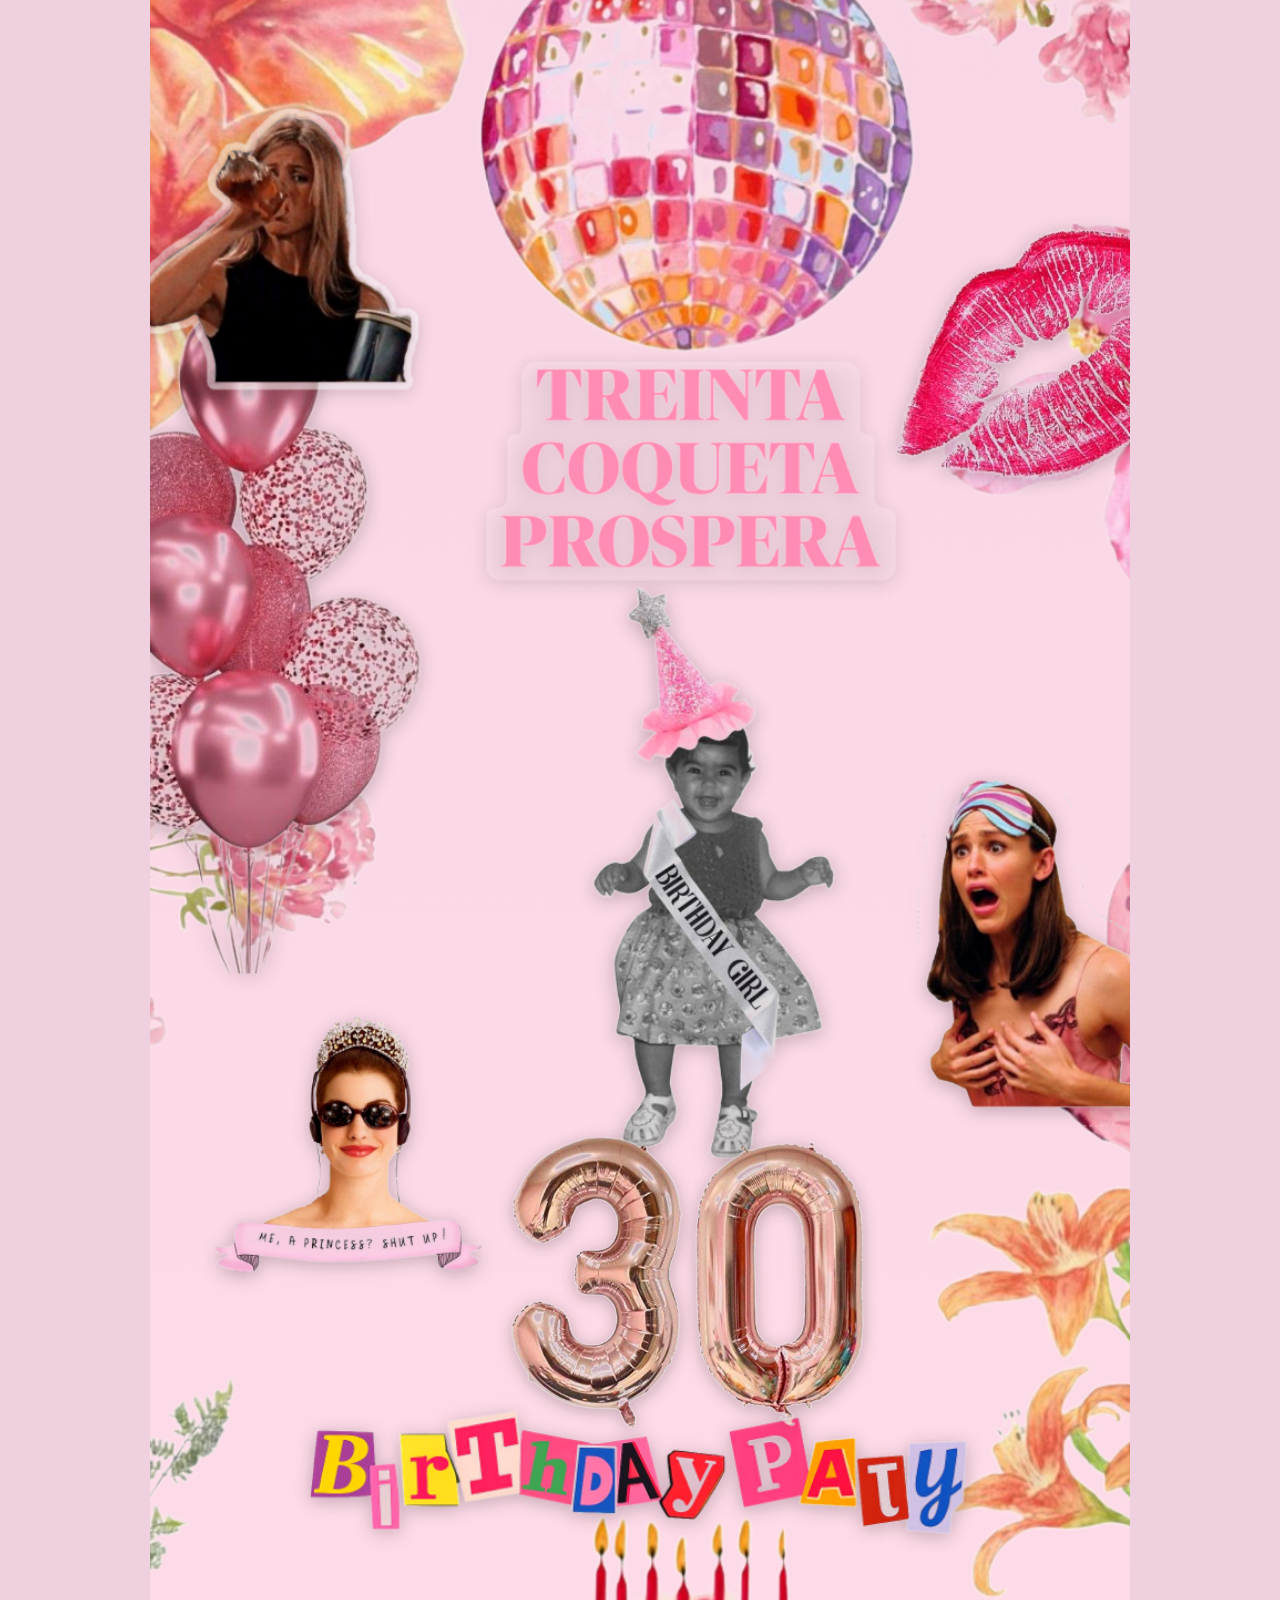
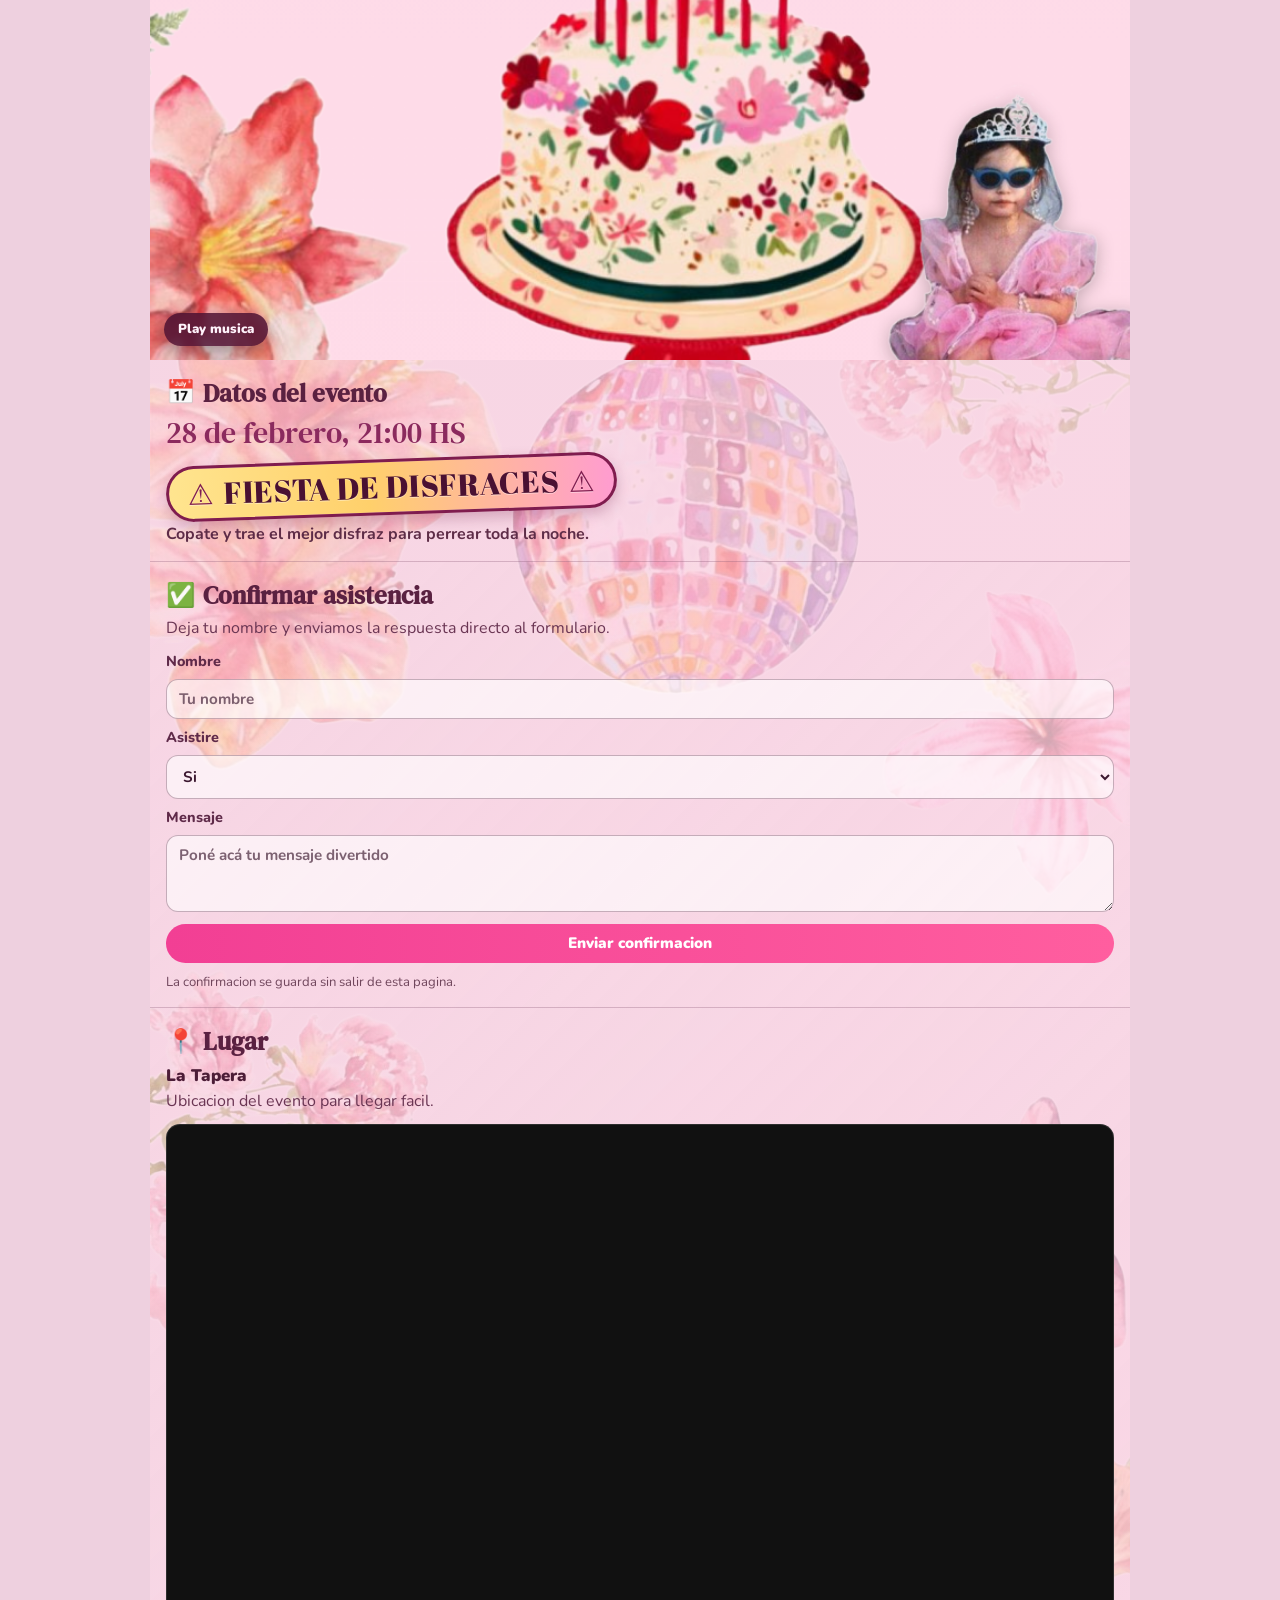
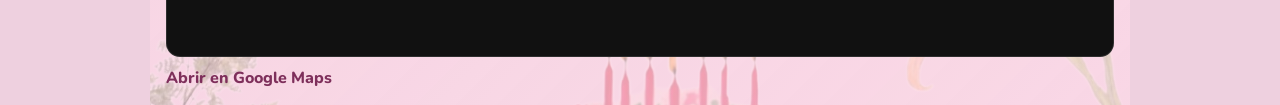
<file: index.html>
﻿<!doctype html>
<html lang="es">
<head>
  <meta charset="UTF-8">
  <meta name="viewport" content="width=device-width, initial-scale=1.0">
  <title>Invitacion Cumple Vane</title>
  <link rel="preconnect" href="https://fonts.googleapis.com">
  <link rel="preconnect" href="https://fonts.gstatic.com" crossorigin>
  <link href="https://fonts.googleapis.com/css2?family=Abril+Fatface&family=DM+Serif+Text:opsz@9..40&family=Nunito:wght@500;700;900&display=swap" rel="stylesheet">
  <link rel="stylesheet" href="styles.css">
</head>
<body>
  <main class="scene">
    <div class="hero-layout">
      <section class="poster" aria-label="Invitacion de cumpleanos estilo collage">
        <img class="layer fondo" src="imagenes/section1_sin_30.png" alt="Fondo base del collage" draggable="false">
        <img class="layer sticker num3" src="imagenes/3.png" alt="Globo con numero tres" draggable="false">
        <img class="layer sticker num0" src="imagenes/0.png" alt="Globo con numero cero" draggable="false">
        <audio id="bgAudio" src="audio-cumple.mp3" preload="auto" playsinline webkit-playsinline></audio>
        <button id="musicToggle" class="music-toggle" type="button" aria-label="Reproducir musica">Play musica</button>
      </section>

      <aside class="side-stack">
        <section class="card event-info-card" id="datos-evento">
          <h2><span class="section-icon" aria-hidden="true">&#128197;</span>Datos del evento</h2>
          <p class="event-date">28 de febrero, 21:00 HS</p>
          <p class="costume-banner">Fiesta de Disfraces</p>
          <p class="event-text">Copate y trae el mejor disfraz para perrear toda la noche.</p>
        </section>

        <section class="card rsvp-card" id="confirmar">
          <h2><span class="section-icon" aria-hidden="true">&#9989;</span>Confirmar asistencia</h2>
          <p class="card-copy">Deja tu nombre y enviamos la respuesta directo al formulario.</p>
          <form
            id="rsvpForm"
            class="rsvp-form"
            data-form-action="https://docs.google.com/forms/d/e/1FAIpQLSd0SC8fOkjfTJYXOxGX5WZ84uDnUM_SQbt0JGOrwpYEcAN0kQ/formResponse"
            data-entry-name="entry.469026367"
            data-entry-attendance="entry.967123086"
            data-entry-note="entry.132387428">
            <label for="guestName">Nombre</label>
            <input id="guestName" name="guestName" type="text" placeholder="Tu nombre" required>

            <label for="attendance">Asistire</label>
            <select id="attendance" name="attendance">
              <option value="Si">Si</option>
              <option value="No">No</option>
            </select>

            <label for="guestNote">Mensaje</label>
            <textarea id="guestNote" name="guestNote" rows="3" placeholder="Poné acá tu mensaje divertido"></textarea>

            <button type="submit">Enviar confirmacion</button>
          </form>
          <p class="hint">La confirmacion se guarda sin salir de esta pagina.</p>
        </section>

        <section class="card map-card" id="ubicacion">
          <h2><span class="section-icon" aria-hidden="true">&#128205;</span>Lugar</h2>
          <p class="venue-name">La Tapera</p>
          <p class="card-copy">Ubicacion del evento para llegar facil.</p>

          <div class="map-wrap">
            <iframe src="https://www.google.com/maps/embed?pb=!1m18!1m12!1m3!1d826.0138578857014!2d-56.19699075511193!3d-34.09372039669266!2m3!1f0!2f0!3f0!3m2!1i1024!2i768!4f13.1!3m3!1m2!1s0x95a0934584992fcb%3A0x7b6324c25eaa5d8d!2sLa%20Tapera!5e0!3m2!1ses-419!2suy!4v1770947531520!5m2!1ses-419!2suy" width="600" height="450" style="border:0;" allowfullscreen="" loading="lazy" referrerpolicy="no-referrer-when-downgrade"></iframe>
          </div>

          <a class="map-link" href="https://www.google.com/maps/place/La+Tapera/@-34.0937204,-56.1969908,19z/data=!4m6!3m5!1s0x95a0934584992fcb:0x7b6324c25eaa5d8d!8m2!3d-34.0936092!4d-56.1969614!16s%2Fg%2F11t_ky2d7m?entry=ttu&g_ep=EgoyMDI2MDIxMC4wIKXMDSoASAFQAw%3D%3D" target="_blank" rel="noopener noreferrer">Abrir en Google Maps</a>
        </section>
      </aside>
    </div>
  </main>

  <div id="rsvpPopup" class="rsvp-popup" hidden>
    <div class="rsvp-popup__backdrop" data-popup-close></div>
    <div class="rsvp-popup__card" role="dialog" aria-modal="true" aria-labelledby="rsvpPopupTitle">
      <button type="button" class="rsvp-popup__close" aria-label="Cerrar mensaje" data-popup-close>x</button>
      <img id="rsvpPopupImage" class="rsvp-popup__image" alt="" hidden>
      <h3 id="rsvpPopupTitle" class="rsvp-popup__title"></h3>
      <p id="rsvpPopupText" class="rsvp-popup__text"></p>
      <button type="button" class="rsvp-popup__action" data-popup-close>Cerrar</button>
    </div>
  </div>

  <script src="script.js"></script>
</body>
</html>
</file>
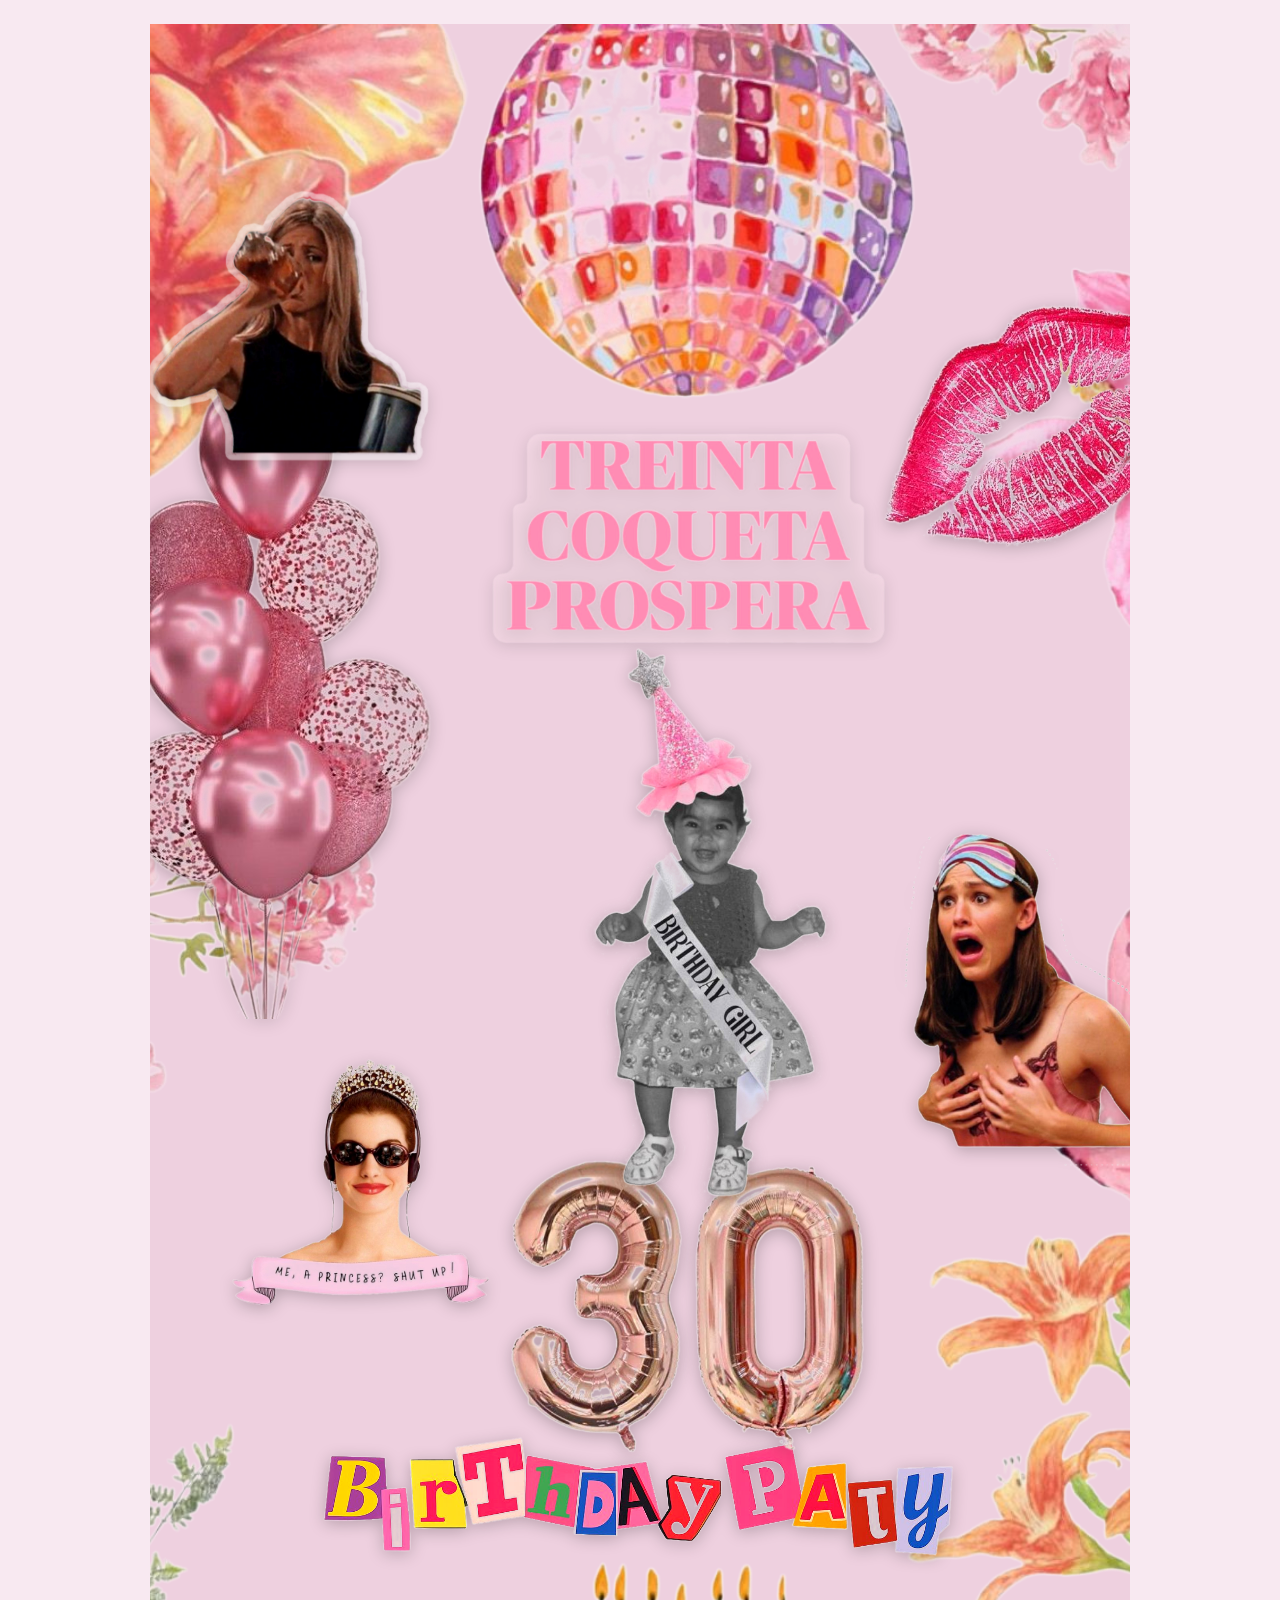
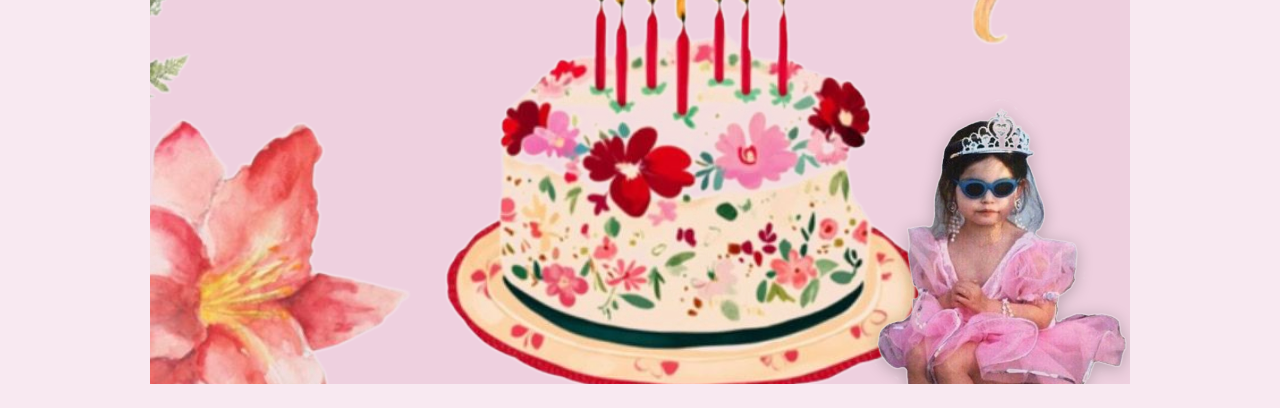
<file: section1-capture.html>
﻿<!doctype html>
<html lang="es">
<head>
  <meta charset="UTF-8">
  <meta name="viewport" content="width=device-width, initial-scale=1.0">
  <title>Captura Seccion 1</title>
  <link rel="stylesheet" href="styles.css">
  <style>
    body { margin: 0; padding: 24px; display: flex; justify-content: center; background: #f8e9f1; }
    .scene { width: 100%; max-width: 980px; min-height: auto; }
    .hero-layout { display: block; }
    .poster-frame { margin: 0; }
  </style>
</head>
<body>
  <main class="scene">
    <div class="hero-layout">
      <div class="poster-frame">
        <section class="poster" aria-label="Invitacion de cumpleanos estilo collage">
          <img class="layer sticker num3" src="imagenes/3.png" alt="Globo con numero tres" draggable="false">
          <img class="layer sticker num0" src="imagenes/0.png" alt="Globo con numero cero" draggable="false">
          <img class="layer sticker nina" src="imagenes/ni&#241;a.png" alt="Nina con sombrero de fiesta" draggable="false">

          <img class="layer fondo" src="imagenes/fondo.png" alt="Fondo decorativo con flores y pastel" draggable="false">
          <img class="layer sticker globos" src="imagenes/globos.png" alt="Ramo de globos rosas" draggable="false">
          <img class="layer sticker beso" src="imagenes/beso.png" alt="Estampa de labios rosas" draggable="false">
          <img class="layer sticker sorpresa" src="imagenes/mujer_sorprendida.png" alt="Mujer sorprendida" draggable="false">
          <img class="layer sticker happy" src="imagenes/happy_birthday.png" alt="Texto birthday party estilo recortes" draggable="false">
          <img class="layer sticker cartel" src="imagenes/cartel_30.png" alt="Cartel de treinta coqueta prospera" draggable="false">
          <img class="layer sticker princess" src="imagenes/princess.png" alt="Nina vestida de princesa" draggable="false">
          <img class="layer sticker corona" src="imagenes/ni&#241;a_corona.png" alt="Mujer con corona" draggable="false">
          <img class="layer sticker anniston" src="imagenes/anniston.png" alt="Mujer brindando" draggable="false">
        </section>
      </div>
    </div>
  </main>
</body>
</html>
</file>
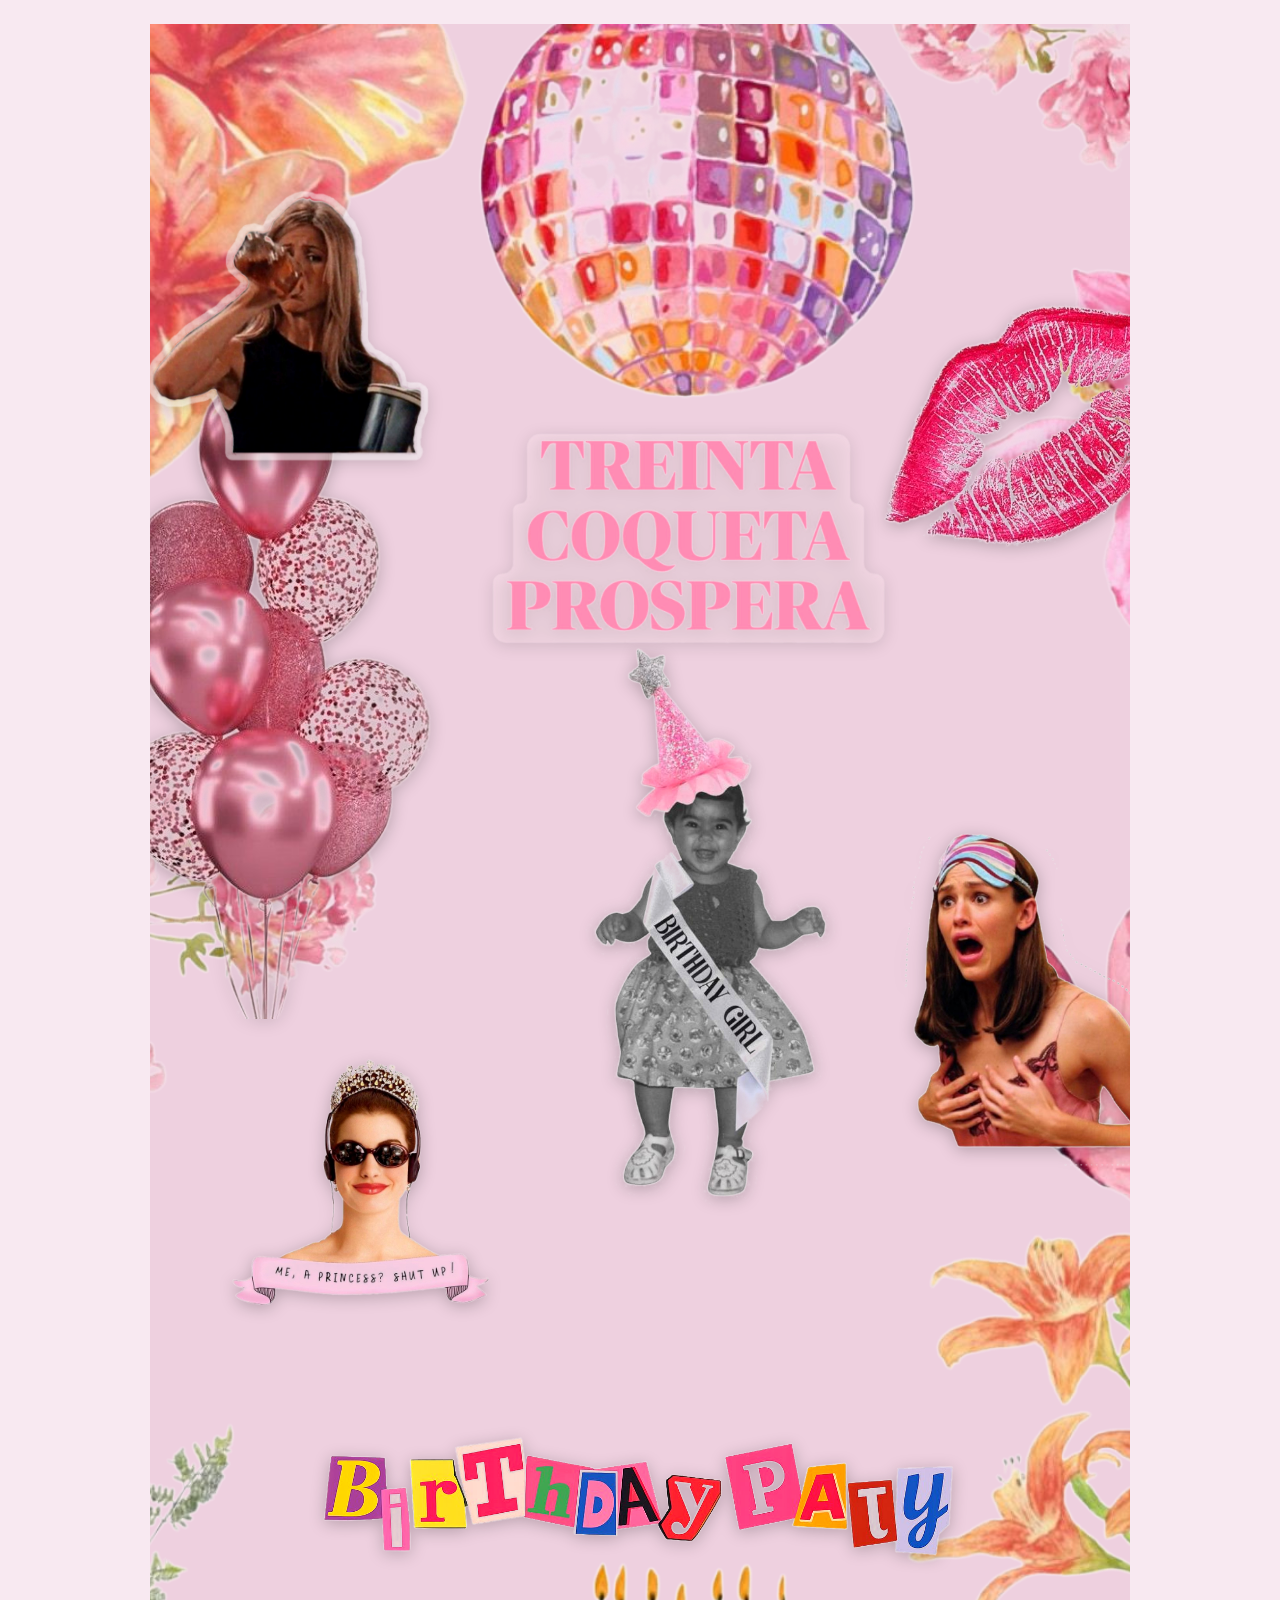
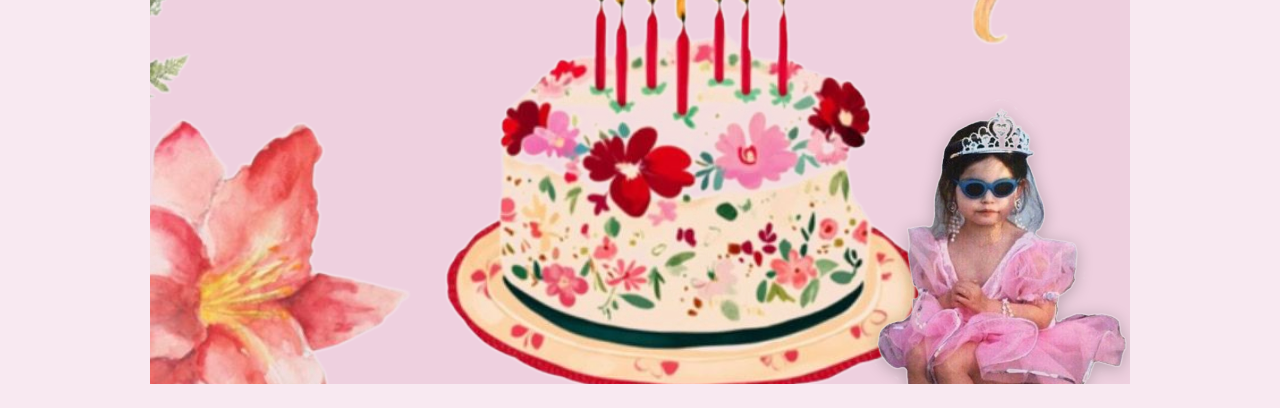
<file: section1-sin-30-capture.html>
﻿<!doctype html>
<html lang="es">
<head>
  <meta charset="UTF-8">
  <meta name="viewport" content="width=device-width, initial-scale=1.0">
  <title>Captura Seccion 1 sin 3 y 0</title>
  <link rel="stylesheet" href="styles.css">
  <style>
    body { margin: 0; padding: 24px; display: flex; justify-content: center; background: #f8e9f1; }
    .scene { width: 100%; max-width: 980px; min-height: auto; }
    .hero-layout { display: block; }
    .poster-frame { margin: 0; }
  </style>
</head>
<body>
  <main class="scene">
    <div class="hero-layout">
      <div class="poster-frame">
        <section class="poster" aria-label="Invitacion de cumpleanos estilo collage">
          <img class="layer sticker nina" src="imagenes/ni&#241;a.png" alt="Nina con sombrero de fiesta" draggable="false">

          <img class="layer fondo" src="imagenes/fondo.png" alt="Fondo decorativo con flores y pastel" draggable="false">
          <img class="layer sticker globos" src="imagenes/globos.png" alt="Ramo de globos rosas" draggable="false">
          <img class="layer sticker beso" src="imagenes/beso.png" alt="Estampa de labios rosas" draggable="false">
          <img class="layer sticker sorpresa" src="imagenes/mujer_sorprendida.png" alt="Mujer sorprendida" draggable="false">
          <img class="layer sticker happy" src="imagenes/happy_birthday.png" alt="Texto birthday party estilo recortes" draggable="false">
          <img class="layer sticker cartel" src="imagenes/cartel_30.png" alt="Cartel de treinta coqueta prospera" draggable="false">
          <img class="layer sticker princess" src="imagenes/princess.png" alt="Nina vestida de princesa" draggable="false">
          <img class="layer sticker corona" src="imagenes/ni&#241;a_corona.png" alt="Mujer con corona" draggable="false">
          <img class="layer sticker anniston" src="imagenes/anniston.png" alt="Mujer brindando" draggable="false">
        </section>
      </div>
    </div>
  </main>
</body>
</html>
</file>
<file: styles.css>
:root {
  --bg: #eed0df;
  --panel: #171723;
  --panel-border: rgba(255, 255, 255, 0.1);
  --ink: #231631;
  --rose: #f03c8f;
  --rose-soft: #ffd6e6;
  --gold: #c9983f;
  --shadow: 0 18px 42px rgba(0, 0, 0, 0.42);
}

* {
  box-sizing: border-box;
}

body {
  margin: 0;
  min-height: 100vh;
  overflow-x: hidden;
  background: #eed0df;
  color: #fff;
  font-family: "Nunito", sans-serif;
}

.scene {
  width: 100%;
  max-width: 980px;
  margin-inline: auto;
  padding: 0;
}

.hero-layout {
  display: grid;
  gap: 0;
  grid-template-columns: 1fr;
}

.poster {
  width: 100%;
  max-width: none;
  margin-inline: 0;
  aspect-ratio: 9 / 18;
  border-radius: 0;
  overflow: hidden;
  position: relative;
  isolation: isolate;
  background: #eed0df;
}

.poster::before {
  content: none;
  position: absolute;
  inset: 0;
  background: radial-gradient(circle, rgba(255, 255, 255, 0.09) 0.8px, transparent 1px);
  background-size: 8px 8px;
  opacity: 0.24;
  pointer-events: none;
  z-index: 1;
}

.music-toggle {
  position: absolute;
  left: 14px;
  bottom: 14px;
  z-index: 24;
  border: 0;
  border-radius: 999px;
  background: rgba(74, 16, 50, 0.84);
  color: #fff3fb;
  font: 900 0.82rem/1 "Nunito", sans-serif;
  padding: 10px 14px;
  box-shadow: 0 8px 20px rgba(20, 8, 17, 0.38);
  cursor: pointer;
  backdrop-filter: blur(3px);
}

.music-toggle.is-playing {
  background: linear-gradient(90deg, #f23f94, #ff5e9f);
}

.layer {
  position: absolute;
  opacity: 1;
}

img.layer {
  display: block;
  user-select: none;
  pointer-events: none;
}

.fondo {
  inset: 0;
  z-index: 2;
  width: 100%;
  height: 100%;
  object-fit: cover;
  transform: scale(1.045);
  transform-origin: 50% 50%;
}

.sticker {
  z-index: 6;
  filter: saturate(1.06) contrast(1.04) drop-shadow(0 3px 8px rgba(0, 0, 0, 0.24));
}

.num3 {
  width: 68%;
  left: 20.2%;
  top: 34.8%;
  z-index: 16;
  transform-origin: 50% 85%;
  animation: balloon-three 4.8s ease-in-out infinite;
  will-change: transform;
}

.num0 {
  width: 68%;
  left: 20.9%;
  top: 34.8%;
  z-index: 16;
  transform-origin: 50% 85%;
  animation: balloon-zero 5.2s ease-in-out infinite 0.35s;
  will-change: transform;
}

@keyframes balloon-three {
  0%,
  100% {
    transform: translate3d(0, 0, 0) rotate(-1.5deg);
  }
  25% {
    transform: translate3d(-6px, -10px, 0) rotate(-3deg);
  }
  50% {
    transform: translate3d(2px, -16px, 0) rotate(0.5deg);
  }
  75% {
    transform: translate3d(7px, -8px, 0) rotate(2deg);
  }
}

@keyframes balloon-zero {
  0%,
  100% {
    transform: translate3d(0, 0, 0) rotate(1.2deg);
  }
  25% {
    transform: translate3d(7px, -8px, 0) rotate(2.6deg);
  }
  50% {
    transform: translate3d(-3px, -15px, 0) rotate(-0.4deg);
  }
  75% {
    transform: translate3d(-8px, -9px, 0) rotate(-2.1deg);
  }
}

.nina {
  width: 60%;
  left: 25.5%;
  top: 22%;
  z-index: 18;
}

.globos {
  width: 45%;
  left: -10%;
  top: 16%;
  z-index: 8;
}

.beso {
  width: 34%;
  right: -8%;
  top: 14%;
  z-index: 9;
}

.sorpresa {
  width: 37%;
  right: -8%;
  top: 34%;
  z-index: 10;
}

.happy {
  width: 82%;
  left: 9%;
  top: 62%;
  z-index: 12;
}

.cartel {
  width: 44%;
  left: 55%;
  top: 28%;
  transform: translate(-50%, -50%);
  z-index: 11;
}

.info {
  left: 10%;
  top: 50.8%;
  width: 80%;
  color: var(--ink);
  text-align: center;
  z-index: 14;
}

.info h1 {
  margin: 0;
  font-family: "DM Serif Text", serif;
  font-size: clamp(2rem, 7.4vw, 2.45rem);
  line-height: 0.97;
  color: #1d1435;
}

.info .hours {
  margin: 0.25rem 0 0;
  font-weight: 900;
  color: #111126;
  font-size: clamp(1.2rem, 4.6vw, 1.45rem);
}

.info .place {
  margin: 0.12rem 0 0.36rem;
  font-size: clamp(1.1rem, 3.8vw, 1.25rem);
  font-weight: 900;
  color: #1f1a2f;
}

.info .line {
  margin: 0.2rem auto 0.3rem;
  font-size: clamp(0.62rem, 2.35vw, 0.79rem);
  line-height: 1.2;
  color: rgba(28, 15, 46, 0.95);
  width: 96%;
  font-weight: 800;
}

.info .cta {
  margin: 0;
  font-family: "Abril Fatface", serif;
  font-size: clamp(1.95rem, 7vw, 2.3rem);
  line-height: 1;
  color: #bc1e53;
  text-shadow: 0 2px 0 rgba(255, 255, 255, 0.35);
}

.de-repente {
  margin: 0;
  position: absolute;
  left: -14%;
  top: -2%;
  color: var(--gold);
  text-align: left;
  font-family: "Abril Fatface", serif;
  font-style: italic;
  line-height: 0.82;
  letter-spacing: 0.25px;
  font-size: clamp(1.3rem, 5.1vw, 1.65rem);
  transform: rotate(-8deg);
  text-shadow: 0 2px 0 rgba(255, 245, 199, 0.82);
}

.de-repente span {
  color: #d9b35f;
}

.princess {
  width: 43%;
  top: 40%;
  bottom: 4%;
  z-index: 15;
}

.corona {
  width: 66%;
  right: -20%;
  bottom: -3%;
  z-index: 13;
  top: 64%;
}

.anniston {
  width: 40%;
  left: -6%;
  top: 5%;
  z-index: 15;
}

.side-stack {
  display: grid;
  gap: 0;
  width: 100%;
  background: url("imagenes/fondo.png") center top / cover repeat-y;
}

.card {
  background: linear-gradient(135deg, rgba(252, 217, 231, 0.62), rgba(252, 217, 231, 0.78));
  background-color: transparent;
  color: #45243a;
  border: 0;
  padding: 16px;
  box-shadow: none;
}

.card + .card {
  border-top: 1px solid rgba(106, 53, 83, 0.25);
}

.card h2 {
  display: flex;
  align-items: center;
  gap: 8px;
  margin: 0 0 6px;
  font-family: "DM Serif Text", serif;
  font-size: 1.55rem;
  color: #5a2141;
}

.section-icon {
  font-size: 0.95em;
  line-height: 1;
}

.card-copy {
  margin: 0 0 12px;
  color: #6a3553;
  line-height: 1.3;
}

.event-info-card {
  margin-top: 0;
}

.event-date {
  margin: 0;
  font-family: "DM Serif Text", serif;
  font-size: clamp(1.45rem, 4.6vw, 1.9rem);
  line-height: 1.1;
  color: #8b2a5e;
}

.costume-banner {
  display: inline-flex;
  align-items: center;
  gap: 10px;
  margin: 10px 0 0;
  padding: 10px 18px;
  border-radius: 999px;
  border: 3px solid #7f1c4e;
  background:
    linear-gradient(90deg, #ffe58f, #ffd06b 45%, #ff9cd0 100%);
  color: #4a1132;
  font-family: "Abril Fatface", serif;
  font-size: clamp(1.3rem, 4.8vw, 1.9rem);
  line-height: 1;
  letter-spacing: 0.65px;
  text-transform: uppercase;
  text-shadow: 0 1px 0 rgba(255, 255, 255, 0.45);
  box-shadow: 0 6px 14px rgba(111, 25, 66, 0.25);
  transform: rotate(-2deg);
  animation: costume-banner-pop 2.2s ease-in-out infinite;
}

.costume-banner::before,
.costume-banner::after {
  content: "\26A0";
  font-size: 0.95em;
  line-height: 1;
  color: #7f1c4e;
}

@keyframes costume-banner-pop {
  0%,
  100% {
    transform: rotate(-2deg) scale(1);
  }
  50% {
    transform: rotate(-1deg) scale(1.04);
  }
}

.event-place {
  margin: 8px 0 0;
  font-size: 1.14rem;
  font-weight: 900;
  color: #4c1d37;
}

.event-text {
  margin: 8px 0 0;
  color: #5e2d48;
  line-height: 1.35;
  font-weight: 700;
}

.rsvp-form {
  display: grid;
  gap: 8px;
}

.rsvp-form label {
  font-size: 0.9rem;
  font-weight: 800;
  color: #5f2a49;
}

.rsvp-form input,
.rsvp-form select,
.rsvp-form textarea {
  width: 100%;
  border: 1px solid rgba(93, 47, 72, 0.35);
  border-radius: 12px;
  background: rgba(255, 255, 255, 0.62);
  color: #3c1830;
  font: 700 0.95rem/1.2 "Nunito", sans-serif;
  padding: 10px 12px;
  outline: none;
}

.rsvp-form input::placeholder,
.rsvp-form textarea::placeholder {
  color: rgba(87, 56, 75, 0.78);
}

.rsvp-form button {
  margin-top: 4px;
  border: 0;
  border-radius: 999px;
  background: linear-gradient(90deg, #f23f94, #ff5e9f);
  color: #fff;
  font: 900 0.95rem/1 "Nunito", sans-serif;
  padding: 12px 14px;
  cursor: pointer;
}

.rsvp-popup {
  position: fixed;
  inset: 0;
  z-index: 1200;
  display: grid;
  place-items: center;
  padding: 24px;
}

.rsvp-popup[hidden] {
  display: none;
}

.rsvp-popup__backdrop {
  position: absolute;
  inset: 0;
  background: rgba(24, 11, 23, 0.62);
  backdrop-filter: blur(3px);
}

.rsvp-popup__card {
  position: relative;
  z-index: 1;
  width: min(92vw, 420px);
  background: #ffe9f4;
  border: 3px solid #a62d67;
  box-shadow: 0 20px 50px rgba(0, 0, 0, 0.38);
  padding: 22px 20px 18px;
  text-align: center;
  animation: popup-in 0.22s ease-out;
}

.rsvp-popup__close {
  position: absolute;
  top: 10px;
  right: 10px;
  width: 30px;
  height: 30px;
  border: 0;
  background: transparent;
  color: #6a2347;
  font-size: 1.05rem;
  font-weight: 900;
  cursor: pointer;
}

.rsvp-popup__image {
  display: block;
  width: min(46vw, 220px);
  height: auto;
  margin: 0 auto 10px;
  border-radius: 14px;
}

.rsvp-popup__title {
  margin: 6px 0 6px;
  font-family: "DM Serif Text", serif;
  font-size: 1.48rem;
  line-height: 1.05;
}

.rsvp-popup__text {
  margin: 0;
  color: #51253f;
  line-height: 1.35;
  font-weight: 800;
}

.rsvp-popup__action {
  margin-top: 14px;
  border: 0;
  border-radius: 999px;
  background: linear-gradient(90deg, #f23f94, #ff5e9f);
  color: #fff;
  font: 900 0.9rem/1 "Nunito", sans-serif;
  padding: 11px 18px;
  cursor: pointer;
}

.rsvp-popup--happy .rsvp-popup__title {
  color: #93194b;
}

.rsvp-popup--sad .rsvp-popup__title {
  color: #5e2f55;
}

.rsvp-popup--error .rsvp-popup__title {
  color: #861a3f;
}

@keyframes popup-in {
  0% {
    opacity: 0;
    transform: translateY(8px) scale(0.97);
  }
  100% {
    opacity: 1;
    transform: translateY(0) scale(1);
  }
}

.hint {
  margin: 10px 0 0;
  font-size: 0.82rem;
  color: rgba(88, 45, 68, 0.85);
}

.hint code {
  color: #8e2d63;
}

.venue-name {
  margin: 0 0 4px;
  color: #4c1d37;
  font-weight: 900;
  font-size: 1.05rem;
}

.map-wrap {
  width: 100%;
  aspect-ratio: 16 / 9;
  border-radius: 14px;
  overflow: hidden;
  border: 1px solid rgba(255, 255, 255, 0.12);
  background: #111;
}

.map-wrap iframe {
  width: 100%;
  height: 100%;
  border: 0;
}

.map-link {
  display: inline-block;
  margin-top: 10px;
  color: #7e2f5b;
  font-weight: 800;
  text-decoration: none;
}

.map-link:hover {
  text-decoration: underline;
}

@media (prefers-reduced-motion: reduce) {
  .num3,
  .num0,
  .costume-banner,
  .rsvp-popup__card {
    animation: none;
    transform: none;
  }
}

@media (max-width: 500px) {
  .scene {
    padding: 0;
  }

  .info .line {
    width: 100%;
  }

  .card {
    padding: 14px;
  }
}
</file>
